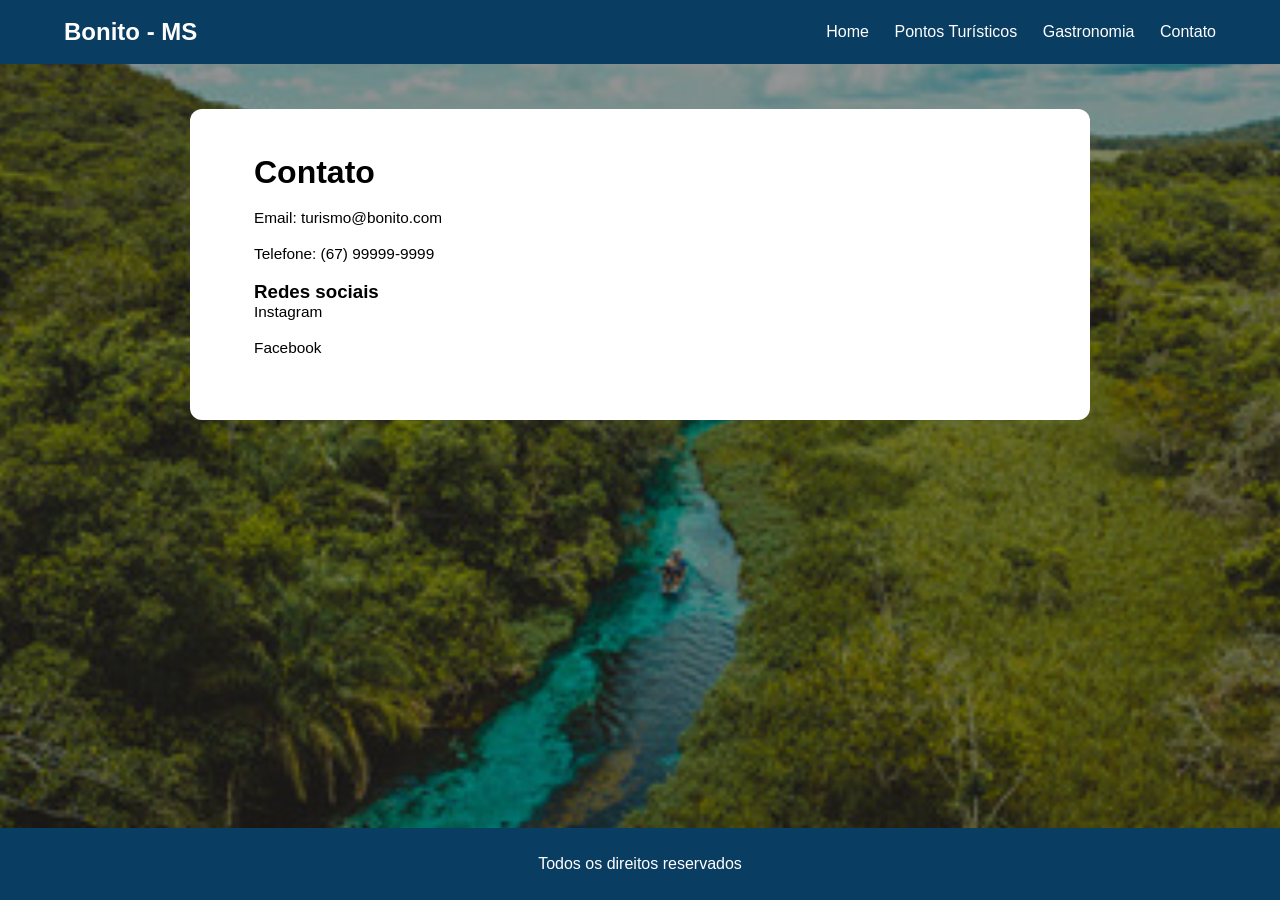
<file: contato.html>
<!DOCTYPE html>
<html lang="pt-br">
<head>
    <meta charset="UTF-8">
    <title>Contato</title>
    <link rel="stylesheet" href="style.css">
</head>
<body>

<header>
    <nav>
        <h1>Bonito - MS</h1>
        <ul>
            <li><a href="index.html">Home</a></li>
            <li><a href="pontos.html">Pontos Turísticos</a></li>
            <li><a href="gastronomia.html">Gastronomia</a></li>
            <li><a href="contato.html">Contato</a></li>
        </ul>
    </nav>
</header>

<div class="container">
    <h2>Contato</h2>

    <p>Email: turismo@bonito.com</p>
    <p>Telefone: (67) 99999-9999</p>

    <h3>Redes sociais</h3>
    <p>Instagram</p>
    <p>Facebook</p>
</div>

<footer>
    <p>Todos os direitos reservados</p>
</footer>

</body>
</html>
</file>
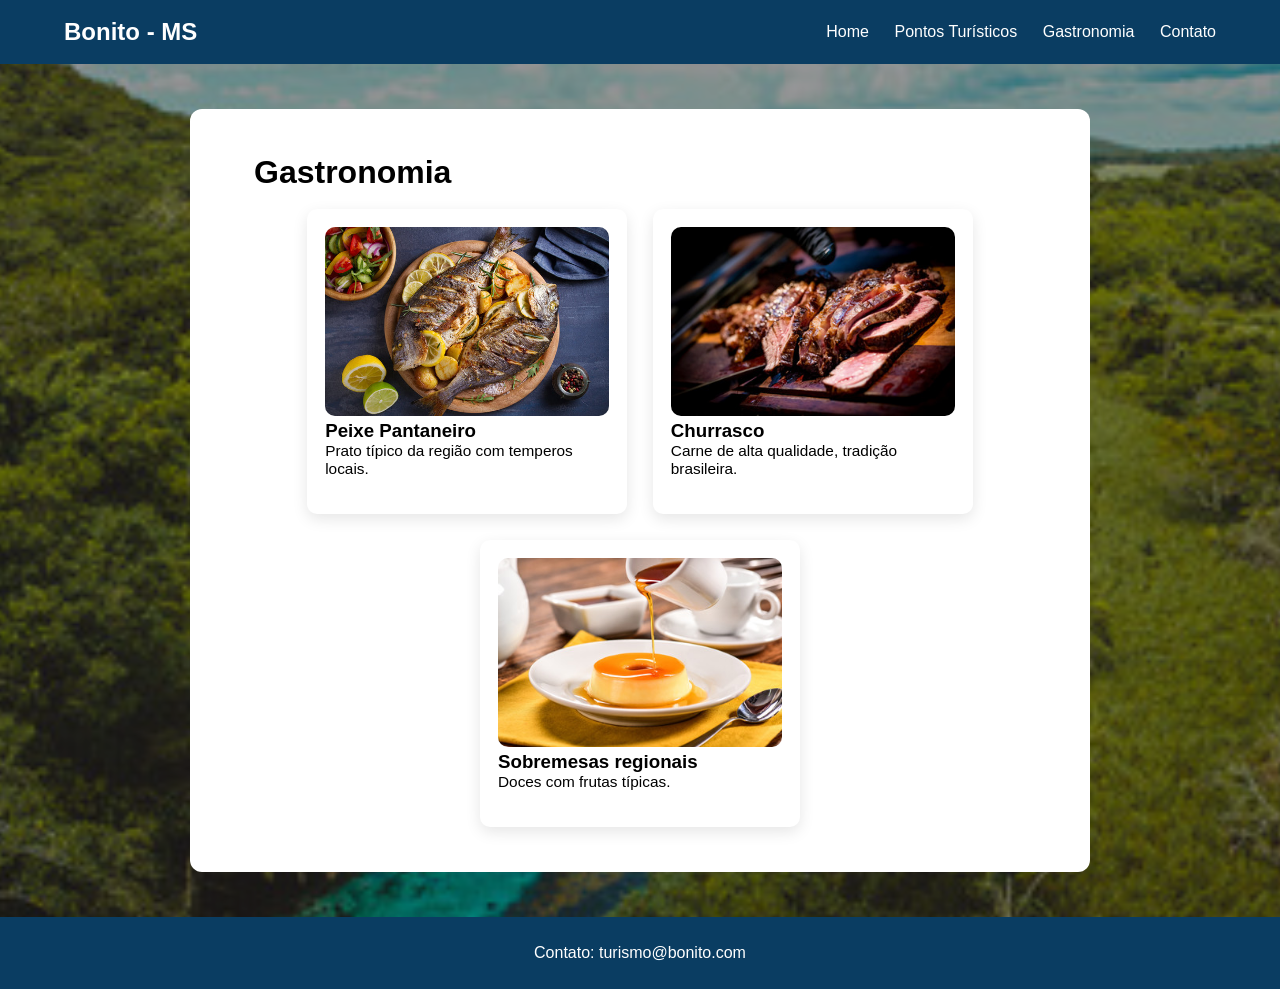
<file: gastronomia.html>
<!DOCTYPE html>
<html lang="pt-br">
<head>
    <meta charset="UTF-8">
    <title>Gastronomia</title>
    <link rel="stylesheet" href="style.css">
</head>
<body>

<header>
    <nav>
        <h1>Bonito - MS</h1>
        <ul>
            <li><a href="index.html">Home</a></li>
            <li><a href="pontos.html">Pontos Turísticos</a></li>
            <li><a href="gastronomia.html">Gastronomia</a></li>
            <li><a href="contato.html">Contato</a></li>
        </ul>
    </nav>
</header>

<div class="container">
    <h2>Gastronomia</h2>

    <div class="cards">

        <div class="card">
            <img src="peixe.jpg">
            <h3>Peixe Pantaneiro</h3>
            <p>Prato típico da região com temperos locais.</p>
        </div>

        <div class="card">
            <img src="churrasco.jpg">
            <h3>Churrasco</h3>
            <p>Carne de alta qualidade, tradição brasileira.</p>
        </div>

        <div class="card">
            <img src="pudim.jpg">
            <h3>Sobremesas regionais</h3>
            <p>Doces com frutas típicas.</p>
        </div>

    </div>
</div>

<footer>
    <p>Contato: turismo@bonito.com</p>
</footer>

</body>
</html>
</file>
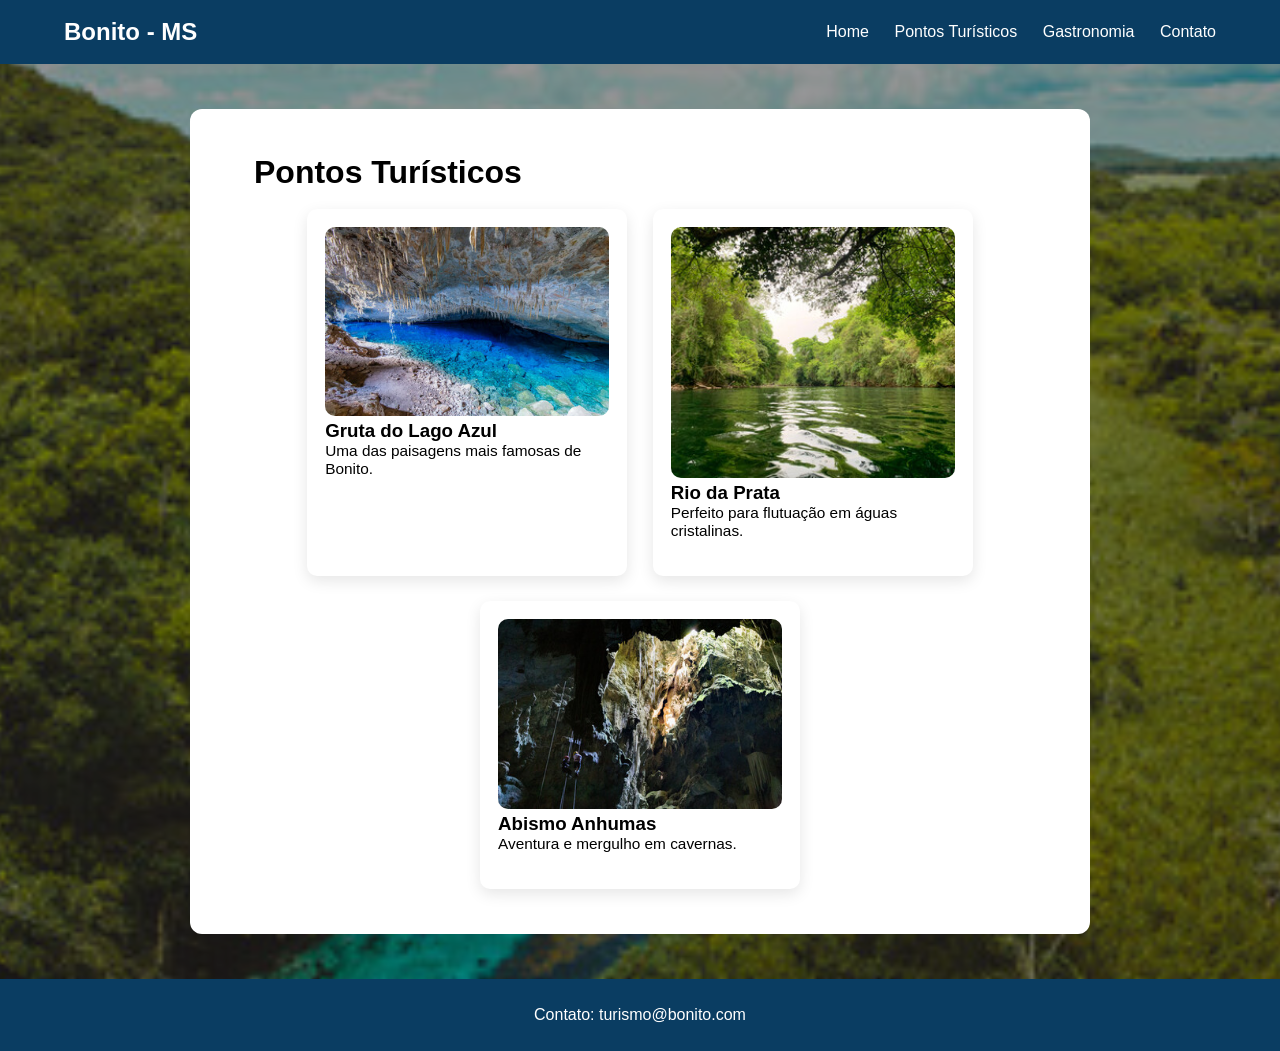
<file: pontos.html>
<!DOCTYPE html>
<html lang="pt-br">
<head>
    <meta charset="UTF-8">
    <title>Pontos Turísticos</title>
    <link rel="stylesheet" href="style.css">
</head>
<body>

<header>
    <nav>
        <h1>Bonito - MS</h1>
        <ul>
            <li><a href="index.html">Home</a></li>
            <li><a href="pontos.html">Pontos Turísticos</a></li>
            <li><a href="gastronomia.html">Gastronomia</a></li>
            <li><a href="contato.html">Contato</a></li>
        </ul>
    </nav>
</header>

<div class="container">
    <h2>Pontos Turísticos</h2>

    <div class="cards">

        <div class="card">
            <img src="gruta.jpg">
            <h3>Gruta do Lago Azul</h3>
            <p>Uma das paisagens mais famosas de Bonito.</p>
        </div>

        <div class="card">
            <img src="prata.jpg">
            <h3>Rio da Prata</h3>
            <p>Perfeito para flutuação em águas cristalinas.</p>
        </div>

        <div class="card">
            <img src="abismo.jpg">
            <h3>Abismo Anhumas</h3>
            <p>Aventura e mergulho em cavernas.</p>
        </div>

    </div>
</div>

<footer>
    <p>Contato: turismo@bonito.com</p>
</footer>

</body>
</html>
</file>
<file: style.css>
* {
    margin: 0;
    padding: 0;
    box-sizing: border-box;
    font-family: Arial, sans-serif;
}

body {
    background-color: #f5f7fa;
    background-image: linear-gradient(rgba(0,0,0,0.4), rgba(0,0,0,0.4)), url("bonito.jpg");
    background-size: cover;
    background-position: center;

    min-height: 100vh;
    display: flex;
    flex-direction: column;
}

header {
    background-color: #0a3d62;
    color: white;
    padding: 2vh 5vw;
}

nav {
    display: flex;
    justify-content: space-between;
    align-items: center;
    flex-wrap: wrap;
}

nav ul {
    list-style: none;
    display: flex;
    gap: 2vw;
    flex-wrap: wrap;
}

nav a {
    color: white;
    text-decoration: none;
}

.banner {
    width: 100%;
    height: 70vh;

    display: flex;
    justify-content: center;
    align-items: center;
    color: white;
    font-size: 4vw;
    text-align: center;
    padding: 0 5vw;
}

.container {
    padding: 5vh 5vw;
    width: 90%;
    max-width: 900px;
    margin: 5vh auto;
    background-color: white;
    border-radius: 12px;
}

.container h2 {
    margin-bottom: 2vh;
    font-size: 2.5vw;
}

.container p {
    margin-bottom: 2vh;
    font-size: 1.2vw;
}

.cards {
    display: flex;
    gap: 2vw;
    flex-wrap: wrap;
    justify-content: center;
}

.card {
    background: white;
    padding: 2vh;
    border-radius: 10px;
    width: 25vw;
    min-width: 250px;
    box-shadow: 0px 5px 15px rgba(0,0,0,0.1);
}

.card img {
    width: 100%;
    border-radius: 10px;
}

.botao {
    background-color: #38ada9;
    padding: 1.5vh 3vw;
    color: white;
    display: inline-block;
    margin-top: 2vh;
    border-radius: 8px;
}

footer {
    background-color: #0a3d62;
    color: white;
    text-align: center;
    padding: 3vh;
    margin-top: auto;
}
</file>
